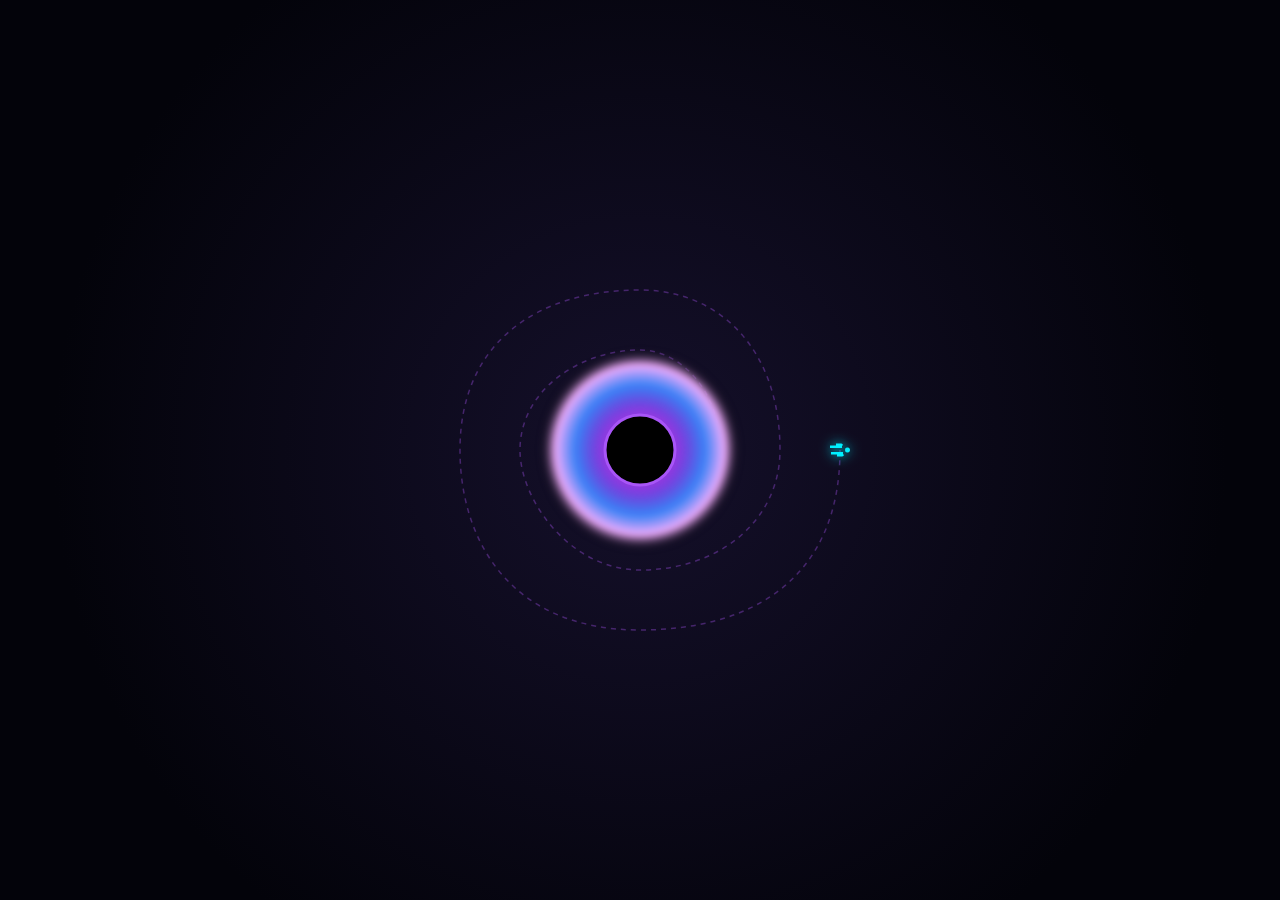
<file: index.html>
<!DOCTYPE html>
<html lang="es">
<head>
<meta charset="UTF-8">
<meta name="viewport" content="width=device-width, initial-scale=1.0">
<title>Animación Agujero Negro</title>

<style>
* {
  box-sizing: border-box;
}

body {
  display: flex;
  justify-content: center;
  align-items: center;
  min-height: 100vh;
  margin: 0;
  background: radial-gradient(circle, #15102b, #03030a 75%);
  overflow: hidden;
}

.escena {
  width: min(500px, 95vw);
  height: auto;
  overflow: visible;
}

.camino-espiral {
  fill: none;
  stroke: #a855f7;
  stroke-width: 1.5;
  opacity: 0.35;
  stroke-dasharray: 5 5;
}

.disco-acrecion {
  fill: url(#gradiente-disco);
  filter: blur(3px);
}

.horizonte-eventos {
  fill: black;
  stroke: #a855f7;
  stroke-width: 3;
  filter: drop-shadow(0 0 12px #a855f7);
}

.persona-animada {
  fill: #00f0ff;
  filter: drop-shadow(0 0 6px #00f0ff);
  offset-path: path("M 450 250 C 450 380, 360 430, 250 430 C 120 430, 70 340, 70 250 C 70 140, 150 90, 250 90 C 330 90, 390 150, 390 250 C 390 320, 330 370, 250 370 C 180 370, 130 300, 130 250 C 130 190, 190 150, 250 150 C 290 150, 330 190, 330 250 C 330 280, 280 310, 250 310 C 210 310, 190 270, 250 250");

  animation: absorber 6s infinite ease-in;
}

@keyframes absorber {
  0% {
    offset-distance: 0%;
    transform: scale(1.2);
    opacity: 1;
  }

  85% {
    opacity: 1;
  }

  100% {
    offset-distance: 100%;
    transform: scale(0);
    opacity: 0;
  }
}

</style>
</head>

<body>

<svg viewBox="0 0 500 500" class="escena">

<defs>
  <radialGradient id="gradiente-disco">
    <stop offset="0%" stop-color="#000000"/>
    <stop offset="35%" stop-color="#7e22ce"/>
    <stop offset="65%" stop-color="#3b82f6"/>
    <stop offset="85%" stop-color="#f0abfc"/>
    <stop offset="100%" stop-color="#000000" stop-opacity="0"/>
  </radialGradient>
</defs>

<!-- Trayectoria -->
<path class="camino-espiral"
d="M 450 250 C 450 380, 360 430, 250 430
C 120 430, 70 340, 70 250
C 70 140, 150 90, 250 90
C 330 90, 390 150, 390 250
C 390 320, 330 370, 250 370
C 180 370, 130 300, 130 250
C 130 190, 190 150, 250 150
C 290 150, 330 190, 330 250
C 330 280, 280 310, 250 310
C 210 310, 190 270, 250 250"/>

<!-- Disco de acreción -->
<circle cx="250" cy="250" r="100"
class="disco-acrecion"/>

<!-- Horizonte de eventos -->
<circle cx="250" cy="250" r="35"
class="horizonte-eventos"/>

<!-- Persona cayendo -->
<g class="persona-animada">
  <path transform="translate(-12,-12)"
  d="M12 2a2.5 2.5 0 1 0 0 5 2.5 2.5 0 0 0 0-5zm-4.5 7c-1.1 0-2 .9-2 2v5h2v6h2.5v-6h0v-6h-2.5zm9 0h-2.5v6h0v6H16.5v-6h2v-5c0-1.1-.9-2-2-2z"/>
</g>

</svg>

</body>
</html>
</file>
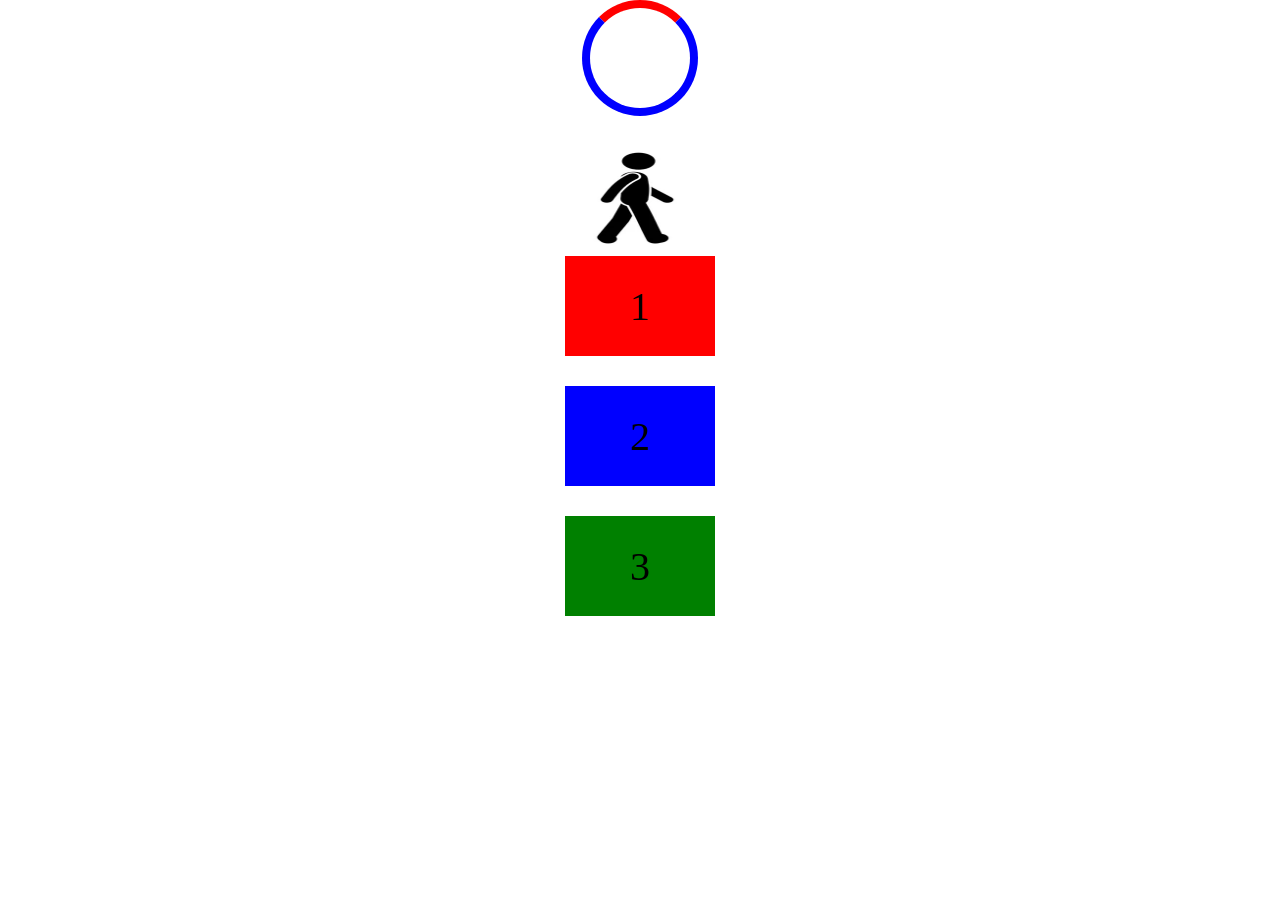
<file: persona/index.html>
<!DOCTYPE html>
<html lang="en">
<head>
    <meta charset="UTF-8">
    <meta name="viewport" content="width=device-width, initial-scale=1.0">
    <title>Document</title>
    <link rel="stylesheet" href="index.css">
</head>
<body>
    <div class="cuadrado_azul"></div>
    <div class="caminando"></div>
    <div class="aparece aparece1">1</div>
    <div class="aparece aparece2">2</div>
    <div class="aparece aparece3">3</div>
</body>
</html>
</file>
<file: persona/index.css>
*{
    margin: 0 auto;
}


body{
    overflow-x: hidden;
}


.cuadrado_azul {
    width: 100px;
    border-top: 8px solid red;
    border-bottom: 8px solid blue;
    border-right: 8px solid blue;
    border-left: 8px solid blue;
    border-radius: 50%;
    height: 100px;
    display: flex;
    align-items: center;
    justify-content: center;
    animation: desplazar 2s infinite linear; 
    font-size: 40px;
}




@keyframes desplazar {
    100% {
        transform: rotate(360deg);
    }
}


.caminando {
    width: 108px;
    height: 140px;
    background-image: url("../assets/persona.jpg");
    background-size: 540px 140px; 
    animation: cambiarFotograma 0.7s steps(5) infinite, 8s;
}


@keyframes cambiarFotograma {
    from {
        background-position: 0px 0;
    }
    to {
        background-position: -550px 0;
    }
}


.aparece1{
    width: 150px;
    height: 100px;
    display: flex;
    align-items: center;
    justify-content: center;
    font-size: 40px;
    background-color: red;
    gap: 100px;
}


.aparece2{
    margin-top: 30px;
    width: 150px;
    height: 100px;
    display: flex;
    align-items: center;
    justify-content: center;
    font-size: 40px;
    background-color: blue;
    gap: 100px;
}


.aparece3{
    margin-top: 30px;
    width: 150px;
    height: 100px;
    display: flex;
    align-items: center;
    justify-content: center;
    font-size: 40px;
    background-color: green;
    gap: 100px;
}


.aparece {
    opacity: 0;
    animation: mostrar 1s ease-in-out forwards;
}


.aparece1 {
    animation-delay: 0.2s;
}


.aparece2 {
    animation-delay: 0.6s;
}


.aparece3 {
    animation-delay: 1.0s;
}


@keyframes mostrar {
    from {
        opacity: 0;
        transform: translateY(0);
    }
    to {
        opacity: 1;
        transform: translateY(0);
    }
}
</file>
